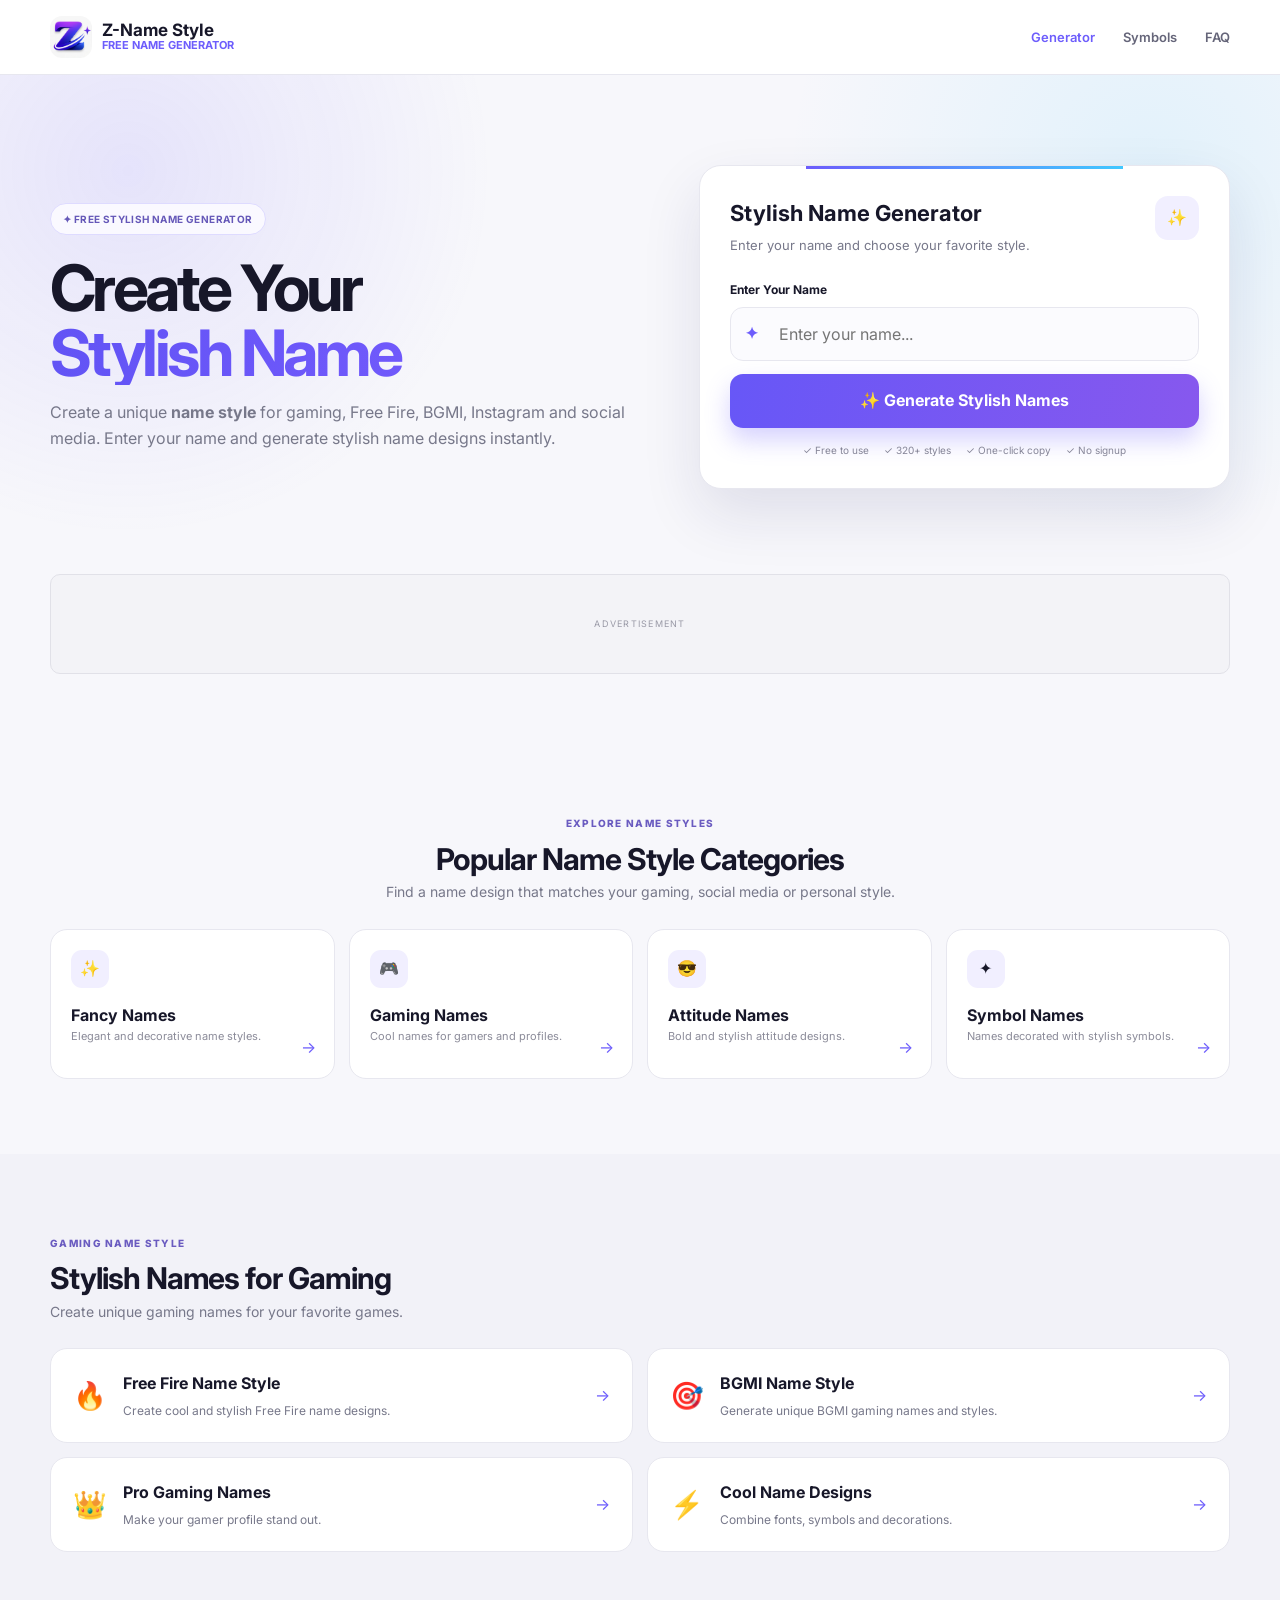
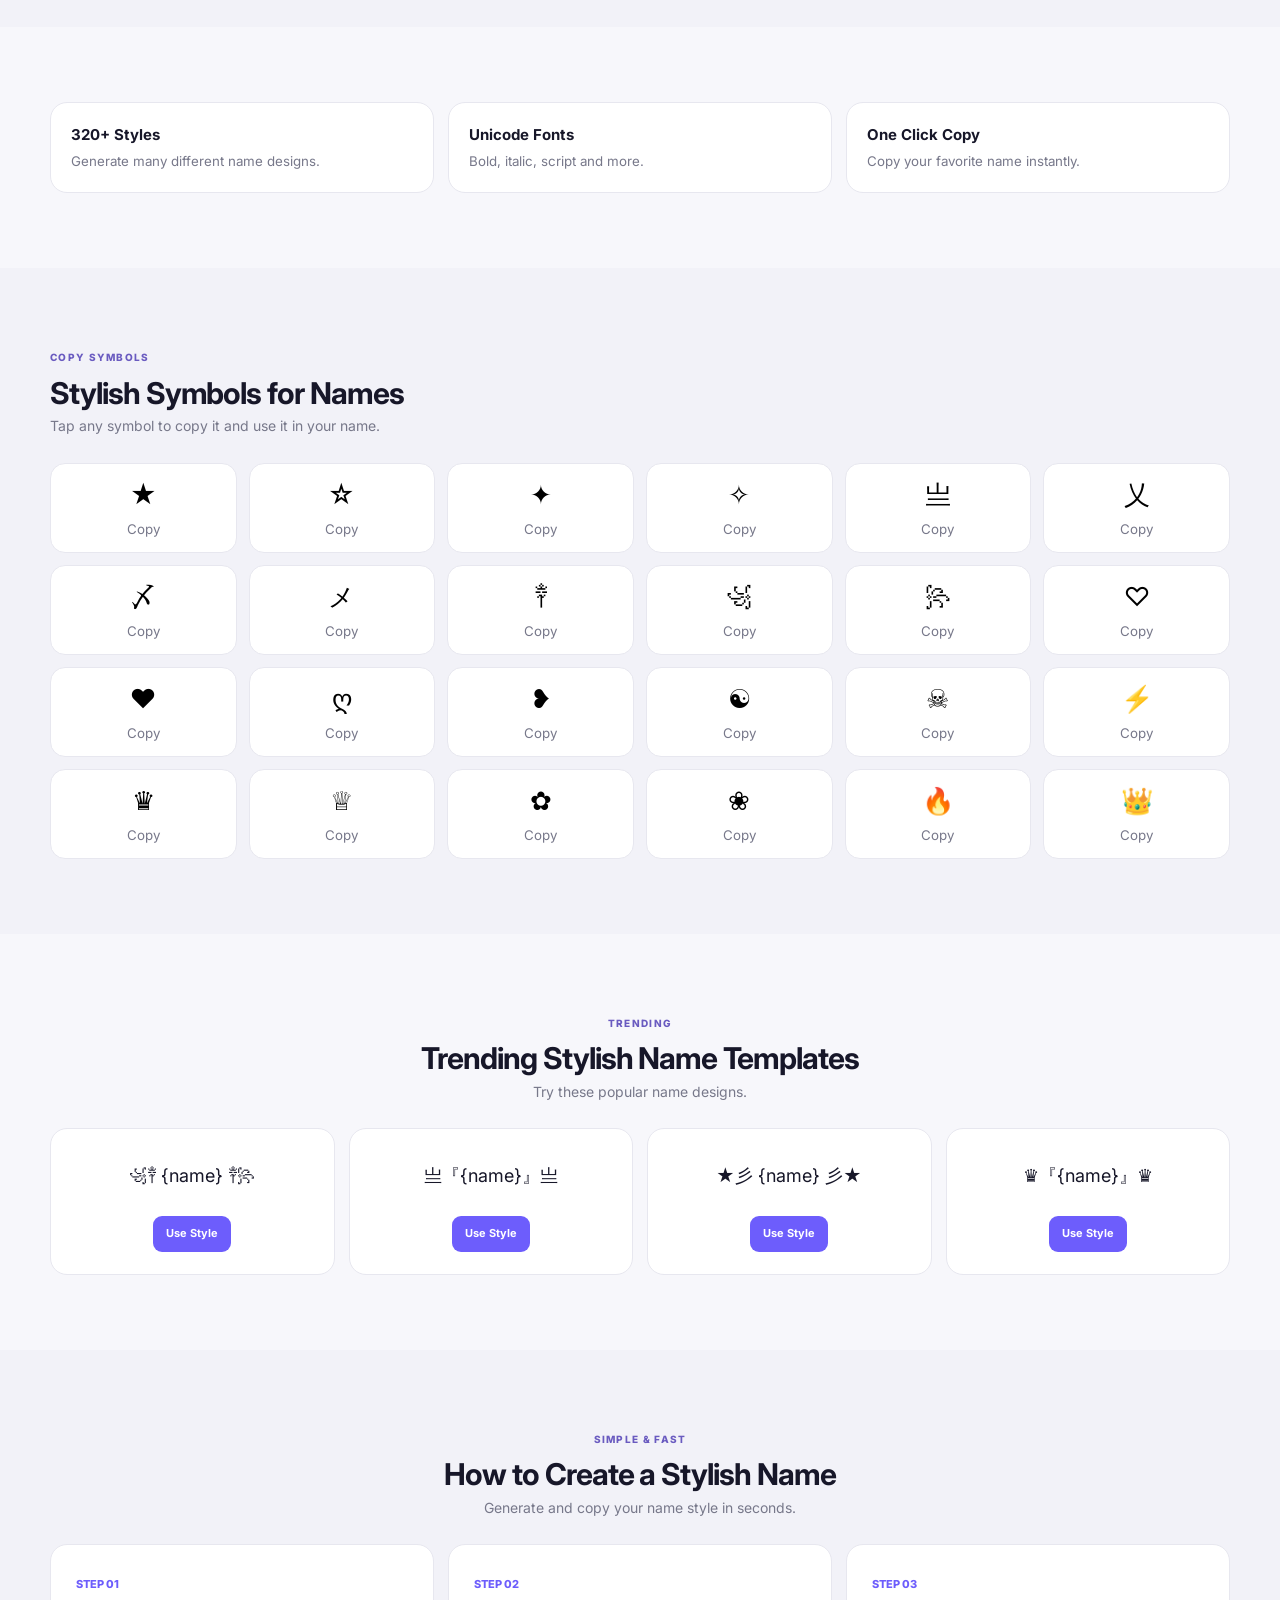
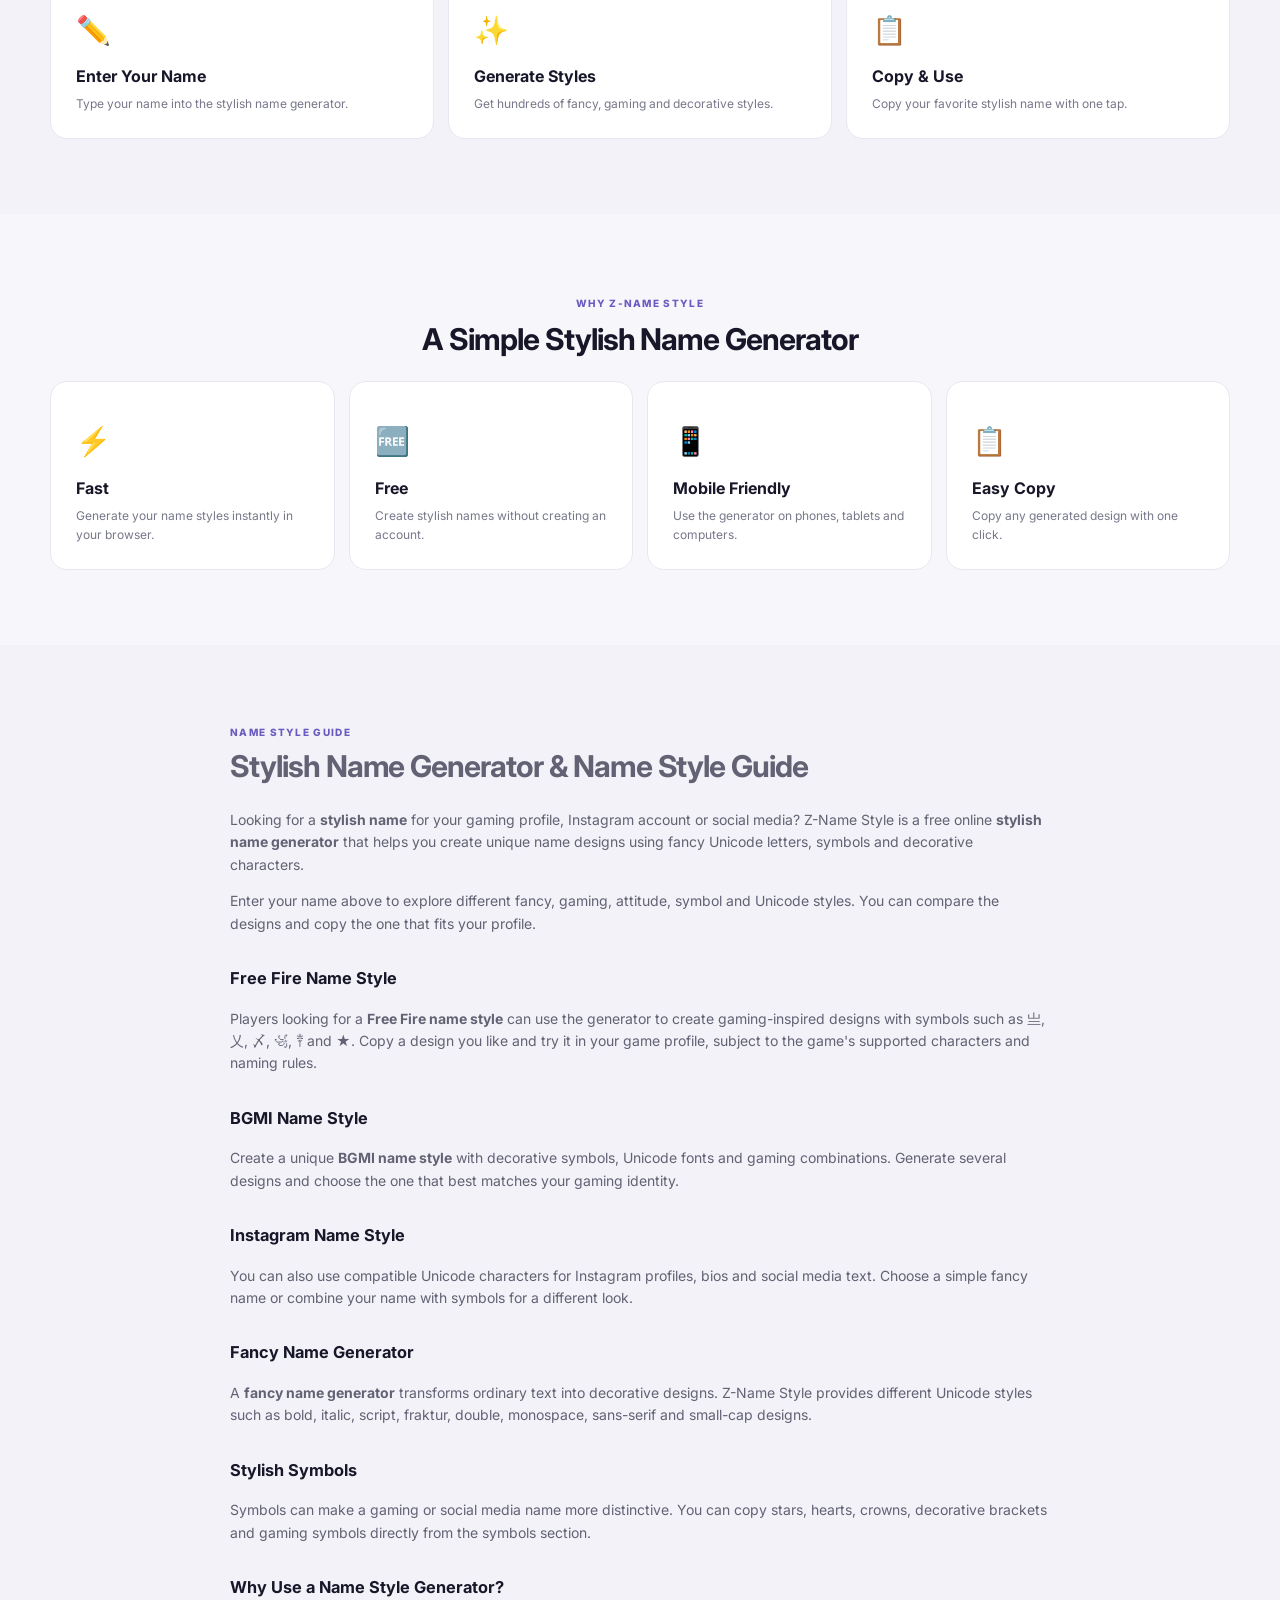
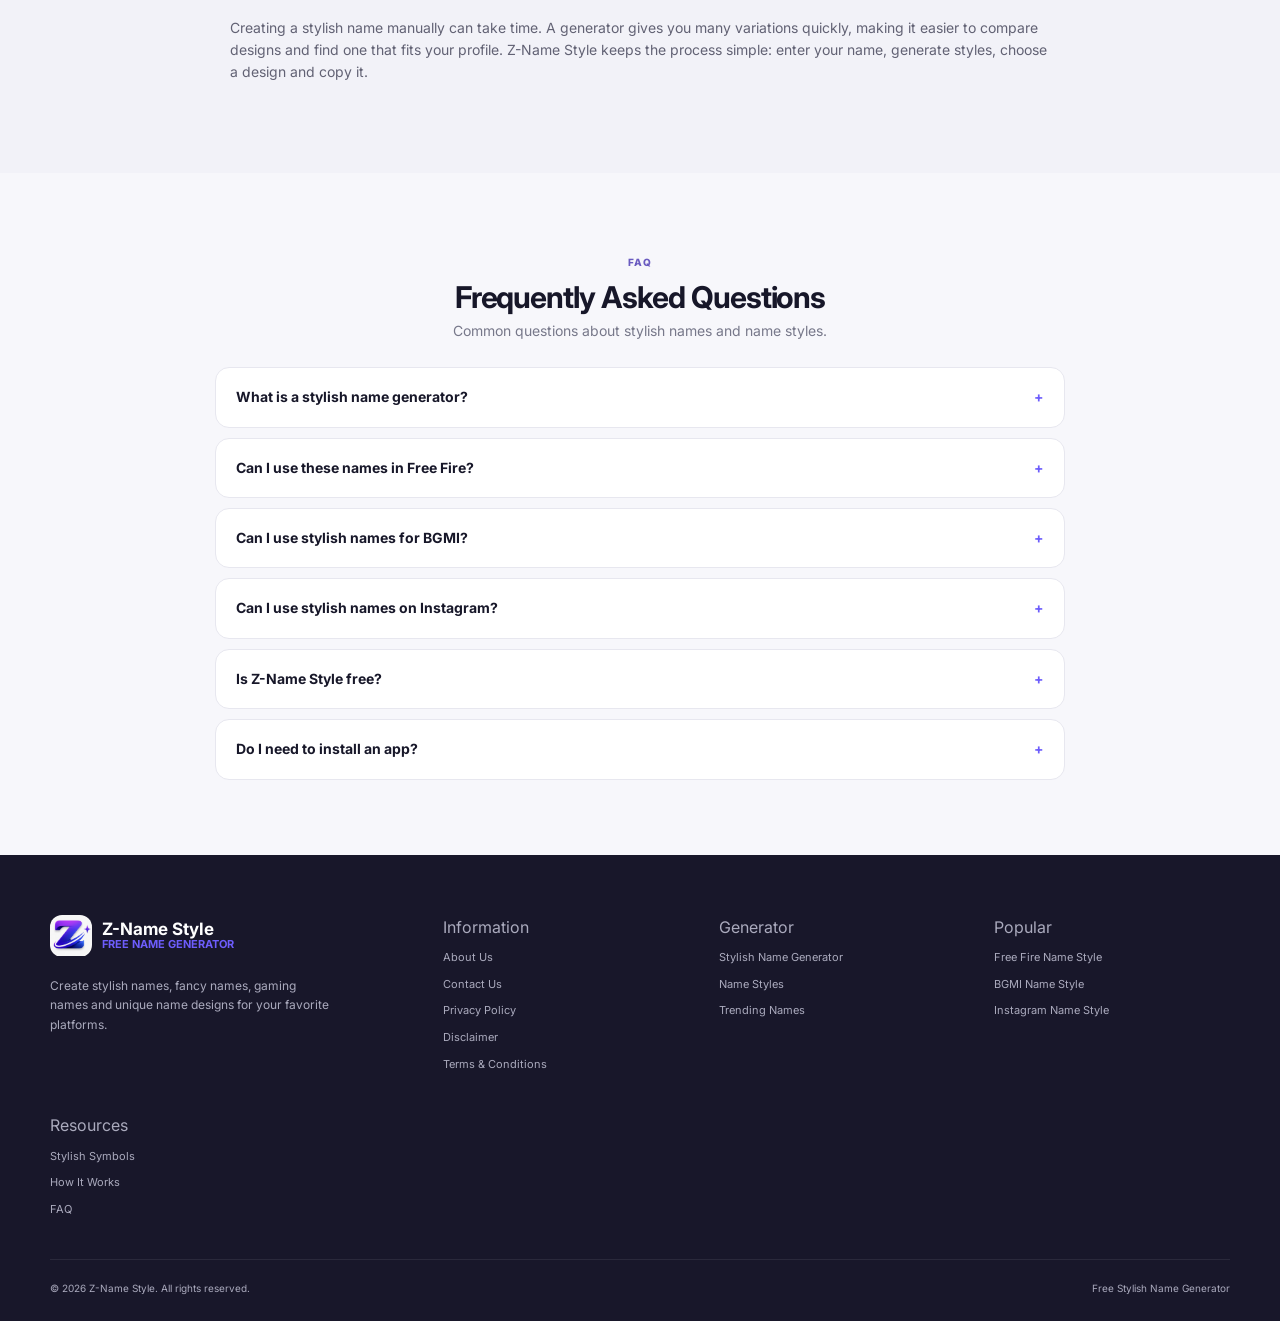
<file: index.html>
<!DOCTYPE html>
<html lang="en">
<head>

    <!-- =====================================================
         BASIC SEO
         ===================================================== -->

    <meta charset="UTF-8">

    <meta name="viewport"
          content="width=device-width, initial-scale=1.0">

    <title>
        Stylish Name Generator for Free Fire & BGMI | Z-Name Style
    </title>

    <meta name="description"
          content="Create stylish names for Free Fire, BGMI, Instagram and social media. Generate fancy name styles, gaming names and Unicode designs instantly with Z-Name Style.">

    <meta name="author"
          content="Z-Name Style">

    <meta name="robots"
          content="index, follow, max-image-preview:large">

    <meta name="theme-color"
          content="#6d5dfc">


    <!-- CANONICAL -->

    <link rel="canonical"
          href="https://rajvirsingh13.github.io/Z-Name-style-/">


    <!-- =====================================================
         OPEN GRAPH
         ===================================================== -->

    <meta property="og:type"
          content="website">

    <meta property="og:title"
          content="Stylish Name Generator for Free Fire & BGMI | Z-Name Style">

    <meta property="og:description"
          content="Create stylish gaming names, fancy name styles and unique Unicode designs for Free Fire, BGMI, Instagram and social media.">

    <meta property="og:url"
          content="https://rajvirsingh13.github.io/Z-Name-style-/">

    <meta property="og:site_name"
          content="Z-Name Style">

    <meta property="og:image"
          content="https://rajvirsingh13.github.io/Z-Name-style-/logo.png">

    <meta property="og:image:alt"
          content="Z-Name Style stylish name generator logo">


    <!-- =====================================================
         TWITTER / X
         ===================================================== -->

    <meta name="twitter:card"
          content="summary_large_image">

    <meta name="twitter:title"
          content="Stylish Name Generator for Free Fire & BGMI | Z-Name Style">

    <meta name="twitter:description"
          content="Generate stylish names, gaming names and fancy Unicode name styles for Free Fire, BGMI, Instagram and social media.">

    <meta name="twitter:image"
          content="https://rajvirsingh13.github.io/Z-Name-style-/logo.png">


    <!-- =====================================================
         FONTS
         ===================================================== -->

    <link rel="preconnect"
          href="https://fonts.googleapis.com">

    <link rel="preconnect"
          href="https://fonts.gstatic.com"
          crossorigin>

    <link href="https://fonts.googleapis.com/css2?family=Inter:wght@400;500;600;700;800&display=swap"
          rel="stylesheet">


    <!-- =====================================================
         FAVICON
         ===================================================== -->

    <link rel="icon"
          type="image/png"
          href="logo.png">


    <!-- =====================================================
         WEBSITE STRUCTURED DATA
         ===================================================== -->

    <script type="application/ld+json">
    {
        "@context": "https://schema.org",
        "@type": "WebSite",
        "name": "Z-Name Style",
        "url": "https://rajvirsingh13.github.io/Z-Name-style-/",
        "description": "Free stylish name generator for gaming, Free Fire, BGMI, Instagram and social media.",
        "inLanguage": "en"
    }
    </script>


    <!-- =====================================================
         WEB APPLICATION STRUCTURED DATA
         ===================================================== -->

    <script type="application/ld+json">
    {
        "@context": "https://schema.org",
        "@type": "WebApplication",
        "name": "Z-Name Style Stylish Name Generator",
        "url": "https://rajvirsingh13.github.io/Z-Name-style-/",
        "applicationCategory": "UtilitiesApplication",
        "operatingSystem": "Any",
        "description": "Generate stylish names, fancy names and gaming name styles for Free Fire, BGMI, Instagram and social media.",
        "offers": {
            "@type": "Offer",
            "price": "0",
            "priceCurrency": "USD"
        }
    }
    </script>


    <!-- =====================================================
         FAQ STRUCTURED DATA
         ===================================================== -->

    <script type="application/ld+json">
    {
        "@context": "https://schema.org",
        "@type": "FAQPage",
        "mainEntity": [
            {
                "@type": "Question",
                "name": "What is a stylish name generator?",
                "acceptedAnswer": {
                    "@type": "Answer",
                    "text": "A stylish name generator converts a normal name into different fancy, gaming, decorative and Unicode name styles that you can copy and use."
                }
            },
            {
                "@type": "Question",
                "name": "Can I use these stylish names in Free Fire?",
                "acceptedAnswer": {
                    "@type": "Answer",
                    "text": "You can copy suitable stylish gaming name designs and try them in Free Fire, subject to the game's supported characters, name length and naming restrictions."
                }
            },
            {
                "@type": "Question",
                "name": "Can I use stylish names for BGMI?",
                "acceptedAnswer": {
                    "@type": "Answer",
                    "text": "You can generate and copy gaming-style Unicode names for compatible BGMI profile or nickname fields."
                }
            },
            {
                "@type": "Question",
                "name": "Can I use stylish names on Instagram?",
                "acceptedAnswer": {
                    "@type": "Answer",
                    "text": "You can copy compatible Unicode name styles and use them in supported Instagram profile, bio and text fields."
                }
            },
            {
                "@type": "Question",
                "name": "Is Z-Name Style free?",
                "acceptedAnswer": {
                    "@type": "Answer",
                    "text": "Yes. Z-Name Style provides a free stylish name generator for creating and copying name designs."
                }
            },
            {
                "@type": "Question",
                "name": "Do I need to install an app?",
                "acceptedAnswer": {
                    "@type": "Answer",
                    "text": "No. Z-Name Style works directly in a modern web browser on supported phones, tablets and computers."
                }
            }
        ]
    }
    </script>


    <!-- =====================================================
         CSS
         ===================================================== -->

    <link rel="stylesheet"
          href="style.css">

</head>


<body>


<!-- =========================================================
     HEADER
     ========================================================= -->

<header class="site-header">

    <div class="container header-inner">

        <a href="#home"
           class="brand"
           aria-label="Z-Name Style Home">

            <img src="logo.png"
                 alt="Z-Name Style logo"
                 class="brand-logo"
                 width="42"
                 height="42">

            <span class="brand-text">

                <strong>Z-Name Style</strong>

                <span>FREE NAME GENERATOR</span>

            </span>

        </a>


        <!-- DESKTOP NAV -->

        <nav class="desktop-nav"
             aria-label="Main navigation">

            <a href="#generator"
               class="nav-link active">
                Generator
            </a>

            <a href="#symbols"
               class="nav-link">
                Symbols
            </a>

            <a href="#faq"
               class="nav-link">
                FAQ
            </a>

        </nav>


        <!-- MOBILE MENU BUTTON -->

        <button type="button"
                id="mobileMenuButton"
                class="mobile-menu-button"
                aria-label="Open navigation menu"
                aria-expanded="false">

            <span></span>
            <span></span>
            <span></span>

        </button>

    </div>


    <!-- MOBILE MENU -->

    <nav id="mobileMenu"
         class="mobile-menu"
         aria-label="Mobile navigation">

        <a href="#generator"
           class="mobile-nav-link">
            Generator
        </a>

        <a href="#symbols"
           class="mobile-nav-link">
            Stylish Symbols
        </a>

        <a href="#trending"
           class="mobile-nav-link">
            Trending Names
        </a>

        <a href="#how-it-works"
           class="mobile-nav-link">
            How It Works
        </a>

        <a href="#faq"
           class="mobile-nav-link">
            FAQ
        </a>

        <a href="about.html"
           class="mobile-nav-link">
            About Us
        </a>

        <a href="contact.html"
           class="mobile-nav-link">
            Contact Us
        </a>

        <a href="privacy.html"
           class="mobile-nav-link">
            Privacy Policy
        </a>

        <a href="disclaimer.html"
           class="mobile-nav-link">
            Disclaimer
        </a>

        <a href="terms.html"
           class="mobile-nav-link">
            Terms &amp; Conditions
        </a>

    </nav>

</header>


<!-- =========================================================
     MAIN CONTENT
     ========================================================= -->

<main id="home">


<!-- =========================================================
     HERO / GENERATOR
     ========================================================= -->

<section class="hero-section"
         id="generator">

    <div class="container hero-container">


        <!-- HERO CONTENT -->

        <div class="hero-content">

            <span class="hero-badge">
                ✦ FREE STYLISH NAME GENERATOR
            </span>


            <h1>
                Create Your
                <span class="gradient-text">
                    Stylish Name
                </span>
            </h1>


            <p class="hero-description">

                Create a unique <strong>name style</strong> for
                gaming, Free Fire, BGMI, Instagram and social
                media. Enter your name and generate stylish
                name designs instantly.

            </p>

        </div>


        <!-- GENERATOR CARD -->

        <div class="generator-card">

            <div class="generator-heading">

                <div>

                    <h2>
                        Stylish Name Generator
                    </h2>

                    <p>
                        Enter your name and choose your favorite style.
                    </p>

                </div>


                <div class="generator-icon"
                     aria-hidden="true">
                    ✨
                </div>

            </div>


            <form id="nameForm"
                  class="generator-form">

                <label for="nameInput"
                       class="input-label">

                    Enter Your Name

                </label>


                <div class="input-wrapper">

                    <span class="input-icon"
                          aria-hidden="true">
                        ✦
                    </span>


                    <input
                        id="nameInput"
                        class="name-input"
                        type="text"
                        name="name"
                        maxlength="30"
                        autocomplete="off"
                        inputmode="text"
                        enterkeyhint="go"
                        spellcheck="false"
                        placeholder="Enter your name..."
                        aria-label="Enter your name">


                    <button
                        id="clearName"
                        class="clear-button"
                        type="button"
                        hidden
                        aria-label="Clear name">

                        ×

                    </button>

                </div>


                <button
                    id="generateButton"
                    class="generate-button"
                    type="submit">

                    ✨ Generate Stylish Names

                </button>

            </form>


            <div class="generator-features">

                <span>✓ Free to use</span>

                <span>✓ 320+ styles</span>

                <span>✓ One-click copy</span>

                <span>✓ No signup</span>

            </div>

        </div>

    </div>

</section>


<!-- =========================================================
     PREVIEW
     ========================================================= -->

<section id="previewSection"
         class="preview-section"
         hidden>

    <div class="container">

        <div class="preview-card">

            <span class="preview-label">
                LIVE PREVIEW
            </span>

            <div id="previewName"
                 class="preview-name">
                Your Name
            </div>

        </div>

    </div>

</section>


<!-- =========================================================
     RESULTS
     ========================================================= -->

<section id="resultsSection"
         class="results-section"
         hidden>

    <div class="container">

        <div class="section-heading">

            <span class="section-kicker">
                GENERATED STYLES
            </span>

            <h2 id="resultsTitle">
                Stylish Names
            </h2>

            <p>
                Choose your favorite stylish name and tap Copy.
            </p>

        </div>


        <div id="styleFilters"
             class="style-filters"
             role="group"
             aria-label="Name style filters">

            <button type="button"
                    class="filter-button active"
                    data-filter="all">
                All
            </button>

            <button type="button"
                    class="filter-button"
                    data-filter="fancy">
                Fancy
            </button>

            <button type="button"
                    class="filter-button"
                    data-filter="gaming">
                Gaming
            </button>

            <button type="button"
                    class="filter-button"
                    data-filter="attitude">
                Attitude
            </button>

            <button type="button"
                    class="filter-button"
                    data-filter="symbols">
                Symbols
            </button>

        </div>


        <div id="resultsContainer"
             class="results-grid">
        </div>

    </div>

</section>


<!-- =========================================================
     ADVERTISEMENT
     ========================================================= -->

<section class="ad-section"
         aria-label="Advertisement">

    <div class="container">

        <div class="ad-placeholder">
            ADVERTISEMENT
        </div>

    </div>

</section>


<!-- =========================================================
     NAME STYLE CATEGORIES
     ========================================================= -->

<section class="content-section"
         id="name-styles">

    <div class="container">

        <div class="section-heading centered">

            <span class="section-kicker">
                EXPLORE NAME STYLES
            </span>

            <h2>
                Popular Name Style Categories
            </h2>

            <p>
                Find a name design that matches your gaming,
                social media or personal style.
            </p>

        </div>


        <div class="category-grid">


            <a href="#generator"
               class="category-card">

                <div class="category-icon">
                    ✨
                </div>

                <span class="category-title">
                    Fancy Names
                </span>

                <span class="category-description">
                    Elegant and decorative name styles.
                </span>

                <span class="category-arrow"
                      aria-hidden="true">
                    →
                </span>

            </a>


            <a href="#generator"
               class="category-card">

                <div class="category-icon">
                    🎮
                </div>

                <span class="category-title">
                    Gaming Names
                </span>

                <span class="category-description">
                    Cool names for gamers and profiles.
                </span>

                <span class="category-arrow"
                      aria-hidden="true">
                    →
                </span>

            </a>


            <a href="#generator"
               class="category-card">

                <div class="category-icon">
                    😎
                </div>

                <span class="category-title">
                    Attitude Names
                </span>

                <span class="category-description">
                    Bold and stylish attitude designs.
                </span>

                <span class="category-arrow"
                      aria-hidden="true">
                    →
                </span>

            </a>


            <a href="#generator"
               class="category-card">

                <div class="category-icon">
                    ✦
                </div>

                <span class="category-title">
                    Symbol Names
                </span>

                <span class="category-description">
                    Names decorated with stylish symbols.
                </span>

                <span class="category-arrow"
                      aria-hidden="true">
                    →
                </span>

            </a>

        </div>

    </div>

</section>


<!-- =========================================================
     GAMING NAME CONTENT
     ========================================================= -->

<section class="content-section soft-section">

    <div class="container">

        <div class="section-heading">

            <span class="section-kicker">
                GAMING NAME STYLE
            </span>

            <h2>
                Stylish Names for Gaming
            </h2>

            <p>
                Create unique gaming names for your favorite games.
            </p>

        </div>


        <div class="tools-grid">


            <a href="#generator"
               class="tool-card">

                <span class="tool-icon">
                    🔥
                </span>

                <div class="tool-content">

                    <h3>
                        Free Fire Name Style
                    </h3>

                    <p>
                        Create cool and stylish Free Fire name designs.
                    </p>

                </div>

                <span class="tool-arrow"
                      aria-hidden="true">
                    →
                </span>

            </a>


            <a href="#generator"
               class="tool-card">

                <span class="tool-icon">
                    🎯
                </span>

                <div class="tool-content">

                    <h3>
                        BGMI Name Style
                    </h3>

                    <p>
                        Generate unique BGMI gaming names and styles.
                    </p>

                </div>

                <span class="tool-arrow"
                      aria-hidden="true">
                    →
                </span>

            </a>


            <a href="#generator"
               class="tool-card">

                <span class="tool-icon">
                    👑
                </span>

                <div class="tool-content">

                    <h3>
                        Pro Gaming Names
                    </h3>

                    <p>
                        Make your gamer profile stand out.
                    </p>

                </div>

                <span class="tool-arrow"
                      aria-hidden="true">
                    →
                </span>

            </a>


            <a href="#generator"
               class="tool-card">

                <span class="tool-icon">
                    ⚡
                </span>

                <div class="tool-content">

                    <h3>
                        Cool Name Designs
                    </h3>

                    <p>
                        Combine fonts, symbols and decorations.
                    </p>

                </div>

                <span class="tool-arrow"
                      aria-hidden="true">
                    →
                </span>

            </a>

        </div>

    </div>

</section>


<!-- =========================================================
     QUICK FEATURES
     ========================================================= -->

<section class="content-section">

    <div class="container">

        <div class="mini-card-grid">


            <div class="mini-card">

                <strong>
                    320+ Styles
                </strong>

                <small>
                    Generate many different name designs.
                </small>

            </div>


            <div class="mini-card">

                <strong>
                    Unicode Fonts
                </strong>

                <small>
                    Bold, italic, script and more.
                </small>

            </div>


            <div class="mini-card">

                <strong>
                    One Click Copy
                </strong>

                <small>
                    Copy your favorite name instantly.
                </small>

            </div>

        </div>

    </div>

</section>


<!-- =========================================================
     STYLISH SYMBOLS
     ========================================================= -->

<section class="content-section soft-section"
         id="symbols">

    <div class="container">

        <div class="section-heading">

            <span class="section-kicker">
                COPY SYMBOLS
            </span>

            <h2>
                Stylish Symbols for Names
            </h2>

            <p>
                Tap any symbol to copy it and use it in your name.
            </p>

        </div>


        <div class="symbols-grid">


            <button class="symbol-card"
                    type="button"
                    data-symbol="★">
                <span>★</span>
                <small>Copy</small>
            </button>


            <button class="symbol-card"
                    type="button"
                    data-symbol="☆">
                <span>☆</span>
                <small>Copy</small>
            </button>


            <button class="symbol-card"
                    type="button"
                    data-symbol="✦">
                <span>✦</span>
                <small>Copy</small>
            </button>


            <button class="symbol-card"
                    type="button"
                    data-symbol="✧">
                <span>✧</span>
                <small>Copy</small>
            </button>


            <button class="symbol-card"
                    type="button"
                    data-symbol="亗">
                <span>亗</span>
                <small>Copy</small>
            </button>


            <button class="symbol-card"
                    type="button"
                    data-symbol="乂">
                <span>乂</span>
                <small>Copy</small>
            </button>


            <button class="symbol-card"
                    type="button"
                    data-symbol="〆">
                <span>〆</span>
                <small>Copy</small>
            </button>


            <button class="symbol-card"
                    type="button"
                    data-symbol="メ">
                <span>メ</span>
                <small>Copy</small>
            </button>


            <button class="symbol-card"
                    type="button"
                    data-symbol="༒">
                <span>༒</span>
                <small>Copy</small>
            </button>


            <button class="symbol-card"
                    type="button"
                    data-symbol="꧁">
                <span>꧁</span>
                <small>Copy</small>
            </button>


            <button class="symbol-card"
                    type="button"
                    data-symbol="꧂">
                <span>꧂</span>
                <small>Copy</small>
            </button>


            <button class="symbol-card"
                    type="button"
                    data-symbol="♡">
                <span>♡</span>
                <small>Copy</small>
            </button>


            <button class="symbol-card"
                    type="button"
                    data-symbol="♥">
                <span>♥</span>
                <small>Copy</small>
            </button>


            <button class="symbol-card"
                    type="button"
                    data-symbol="ღ">
                <span>ღ</span>
                <small>Copy</small>
            </button>


            <button class="symbol-card"
                    type="button"
                    data-symbol="❥">
                <span>❥</span>
                <small>Copy</small>
            </button>


            <button class="symbol-card"
                    type="button"
                    data-symbol="☯">
                <span>☯</span>
                <small>Copy</small>
            </button>


            <button class="symbol-card"
                    type="button"
                    data-symbol="☠">
                <span>☠</span>
                <small>Copy</small>
            </button>


            <button class="symbol-card"
                    type="button"
                    data-symbol="⚡">
                <span>⚡</span>
                <small>Copy</small>
            </button>


            <button class="symbol-card"
                    type="button"
                    data-symbol="♛">
                <span>♛</span>
                <small>Copy</small>
            </button>


            <button class="symbol-card"
                    type="button"
                    data-symbol="♕">
                <span>♕</span>
                <small>Copy</small>
            </button>


            <button class="symbol-card"
                    type="button"
                    data-symbol="✿">
                <span>✿</span>
                <small>Copy</small>
            </button>


            <button class="symbol-card"
                    type="button"
                    data-symbol="❀">
                <span>❀</span>
                <small>Copy</small>
            </button>


            <button class="symbol-card"
                    type="button"
                    data-symbol="🔥">
                <span>🔥</span>
                <small>Copy</small>
            </button>


            <button class="symbol-card"
                    type="button"
                    data-symbol="👑">
                <span>👑</span>
                <small>Copy</small>
            </button>

        </div>

    </div>

</section>


<!-- =========================================================
     TRENDING
     ========================================================= -->

<section class="content-section"
         id="trending">

    <div class="container">

        <div class="section-heading centered">

            <span class="section-kicker">
                TRENDING
            </span>

            <h2>
                Trending Stylish Name Templates
            </h2>

            <p>
                Try these popular name designs.
            </p>

        </div>


        <div class="trending-grid">


            <div class="trending-card">

                <div class="template-name">
                    ꧁༒ {name} ༒꧂
                </div>

                <button type="button"
                        class="use-style-button"
                        data-template="꧁༒ {name} ༒꧂">
                    Use Style
                </button>

            </div>


            <div class="trending-card">

                <div class="template-name">
                    亗『{name}』亗
                </div>

                <button type="button"
                        class="use-style-button"
                        data-template="亗『{name}』亗">
                    Use Style
                </button>

            </div>


            <div class="trending-card">

                <div class="template-name">
                    ★彡 {name} 彡★
                </div>

                <button type="button"
                        class="use-style-button"
                        data-template="★彡 {name} 彡★">
                    Use Style
                </button>

            </div>


            <div class="trending-card">

                <div class="template-name">
                    ♛『{name}』♛
                </div>

                <button type="button"
                        class="use-style-button"
                        data-template="♛『{name}』♛">
                    Use Style
                </button>

            </div>

        </div>

    </div>

</section>


<!-- =========================================================
     HOW IT WORKS
     ========================================================= -->

<section class="content-section soft-section"
         id="how-it-works">

    <div class="container">

        <div class="section-heading centered">

            <span class="section-kicker">
                SIMPLE &amp; FAST
            </span>

            <h2>
                How to Create a Stylish Name
            </h2>

            <p>
                Generate and copy your name style in seconds.
            </p>

        </div>


        <div class="steps-grid">


            <div class="step-card">

                <span class="step-number">
                    STEP 01
                </span>

                <span class="step-icon">
                    ✏️
                </span>

                <h3>
                    Enter Your Name
                </h3>

                <p>
                    Type your name into the stylish name generator.
                </p>

            </div>


            <div class="step-card">

                <span class="step-number">
                    STEP 02
                </span>

                <span class="step-icon">
                    ✨
                </span>

                <h3>
                    Generate Styles
                </h3>

                <p>
                    Get hundreds of fancy, gaming and decorative styles.
                </p>

            </div>


            <div class="step-card">

                <span class="step-number">
                    STEP 03
                </span>

                <span class="step-icon">
                    📋
                </span>

                <h3>
                    Copy &amp; Use
                </h3>

                <p>
                    Copy your favorite stylish name with one tap.
                </p>

            </div>

        </div>

    </div>

</section>


<!-- =========================================================
     BENEFITS
     ========================================================= -->

<section class="content-section">

    <div class="container">

        <div class="section-heading centered">

            <span class="section-kicker">
                WHY Z-NAME STYLE
            </span>

            <h2>
                A Simple Stylish Name Generator
            </h2>

        </div>


        <div class="benefits-grid">


            <div class="benefit-card">

                <span aria-hidden="true">
                    ⚡
                </span>

                <h3>
                    Fast
                </h3>

                <p>
                    Generate your name styles instantly in your browser.
                </p>

            </div>


            <div class="benefit-card">

                <span aria-hidden="true">
                    🆓
                </span>

                <h3>
                    Free
                </h3>

                <p>
                    Create stylish names without creating an account.
                </p>

            </div>


            <div class="benefit-card">

                <span aria-hidden="true">
                    📱
                </span>

                <h3>
                    Mobile Friendly
                </h3>

                <p>
                    Use the generator on phones, tablets and computers.
                </p>

            </div>


            <div class="benefit-card">

                <span aria-hidden="true">
                    📋
                </span>

                <h3>
                    Easy Copy
                </h3>

                <p>
                    Copy any generated design with one click.
                </p>

            </div>

        </div>

    </div>

</section>


<!-- =========================================================
     SEO CONTENT
     ========================================================= -->

<section class="content-section soft-section">

    <div class="container narrow-container seo-content">

        <div class="section-heading">

            <span class="section-kicker">
                NAME STYLE GUIDE
            </span>

            <h2>
                Stylish Name Generator &amp; Name Style Guide
            </h2>

        </div>


        <p>
            Looking for a <strong>stylish name</strong> for your
            gaming profile, Instagram account or social media?
            Z-Name Style is a free online <strong>stylish name
            generator</strong> that helps you create unique
            name designs using fancy Unicode letters, symbols
            and decorative characters.
        </p>


        <p>
            Enter your name above to explore different fancy,
            gaming, attitude, symbol and Unicode styles. You can
            compare the designs and copy the one that fits your
            profile.
        </p>


        <h3>
            Free Fire Name Style
        </h3>

        <p>
            Players looking for a <strong>Free Fire name style</strong>
            can use the generator to create gaming-inspired
            designs with symbols such as 亗, 乂, 〆, ꧁, ༒ and ★.
            Copy a design you like and try it in your game profile,
            subject to the game's supported characters and naming
            rules.
        </p>


        <h3>
            BGMI Name Style
        </h3>

        <p>
            Create a unique <strong>BGMI name style</strong> with
            decorative symbols, Unicode fonts and gaming
            combinations. Generate several designs and choose
            the one that best matches your gaming identity.
        </p>


        <h3>
            Instagram Name Style
        </h3>

        <p>
            You can also use compatible Unicode characters for
            Instagram profiles, bios and social media text.
            Choose a simple fancy name or combine your name
            with symbols for a different look.
        </p>


        <h3>
            Fancy Name Generator
        </h3>

        <p>
            A <strong>fancy name generator</strong> transforms
            ordinary text into decorative designs. Z-Name Style
            provides different Unicode styles such as bold,
            italic, script, fraktur, double, monospace,
            sans-serif and small-cap designs.
        </p>


        <h3>
            Stylish Symbols
        </h3>

        <p>
            Symbols can make a gaming or social media name more
            distinctive. You can copy stars, hearts, crowns,
            decorative brackets and gaming symbols directly
            from the symbols section.
        </p>


        <h3>
            Why Use a Name Style Generator?
        </h3>

        <p>
            Creating a stylish name manually can take time.
            A generator gives you many variations quickly,
            making it easier to compare designs and find one
            that fits your profile. Z-Name Style keeps the
            process simple: enter your name, generate styles,
            choose a design and copy it.
        </p>

    </div>

</section>


<!-- =========================================================
     FAQ
     ========================================================= -->

<section class="content-section"
         id="faq">

    <div class="container faq-container">

        <div class="section-heading centered">

            <span class="section-kicker">
                FAQ
            </span>

            <h2>
                Frequently Asked Questions
            </h2>

            <p>
                Common questions about stylish names and name styles.
            </p>

        </div>


        <div class="faq-list">


            <details class="faq-item">

                <summary>
                    What is a stylish name generator?
                    <span>+</span>
                </summary>

                <p>
                    A stylish name generator converts a normal
                    name into different fancy, gaming, decorative
                    and Unicode name styles that you can copy.
                </p>

            </details>


            <details class="faq-item">

                <summary>
                    Can I use these names in Free Fire?
                    <span>+</span>
                </summary>

                <p>
                    You can copy suitable gaming name designs
                    and try them in Free Fire. Availability may
                    depend on the game's supported characters,
                    name length and current naming restrictions.
                </p>

            </details>


            <details class="faq-item">

                <summary>
                    Can I use stylish names for BGMI?
                    <span>+</span>
                </summary>

                <p>
                    Yes, you can generate and copy gaming-style
                    Unicode names for use in compatible BGMI
                    profile or nickname fields.
                </p>

            </details>


            <details class="faq-item">

                <summary>
                    Can I use stylish names on Instagram?
                    <span>+</span>
                </summary>

                <p>
                    You can copy compatible Unicode name styles
                    and use them in Instagram bios, profiles and
                    other supported text fields.
                </p>

            </details>


            <details class="faq-item">

                <summary>
                    Is Z-Name Style free?
                    <span>+</span>
                </summary>

                <p>
                    Yes. Z-Name Style provides a free stylish
                    name generator for creating and copying
                    name designs.
                </p>

            </details>


            <details class="faq-item">

                <summary>
                    Do I need to install an app?
                    <span>+</span>
                </summary>

                <p>
                    No. The generator works directly in a modern
                    web browser on supported phones, tablets
                    and computers.
                </p>

            </details>

        </div>

    </div>

</section>


</main>


<!-- =========================================================
     FOOTER
     ========================================================= -->

<footer class="site-footer">

    <div class="container">


        <div class="footer-top">


            <div class="footer-brand">

                <a href="#home"
                   class="brand">

                    <img src="logo.png"
                         alt="Z-Name Style logo"
                         class="brand-logo"
                         width="42"
                         height="42">

                    <span class="brand-text">

                        <strong style="color:white;">
                            Z-Name Style
                        </strong>

                        <span>
                            FREE NAME GENERATOR
                        </span>

                    </span>

                </a>


                <p>
                    Create stylish names, fancy names,
                    gaming names and unique name designs
                    for your favorite platforms.
                </p>

            </div>


            <!-- INFORMATION -->

            <div class="footer-column">

                <div class="footer-heading">
                    Information
                </div>

                <a href="about.html">
                    About Us
                </a>

                <a href="contact.html">
                    Contact Us
                </a>

                <a href="privacy.html">
                    Privacy Policy
                </a>

                <a href="disclaimer.html">
                    Disclaimer
                </a>

                <a href="terms.html">
                    Terms &amp; Conditions
                </a>

            </div>


            <!-- GENERATOR -->

            <div class="footer-column">

                <div class="footer-heading">
                    Generator
                </div>

                <a href="#generator">
                    Stylish Name Generator
                </a>

                <a href="#name-styles">
                    Name Styles
                </a>

                <a href="#trending">
                    Trending Names
                </a>

            </div>


            <!-- POPULAR -->

            <div class="footer-column">

                <div class="footer-heading">
                    Popular
                </div>

                <a href="#generator">
                    Free Fire Name Style
                </a>

                <a href="#generator">
                    BGMI Name Style
                </a>

                <a href="#generator">
                    Instagram Name Style
                </a>

            </div>


            <!-- RESOURCES -->

            <div class="footer-column">

                <div class="footer-heading">
                    Resources
                </div>

                <a href="#symbols">
                    Stylish Symbols
                </a>

                <a href="#how-it-works">
                    How It Works
                </a>

                <a href="#faq">
                    FAQ
                </a>

            </div>

        </div>


        <div class="footer-bottom">

            <span>
                © 2026 Z-Name Style. All rights reserved.
            </span>

            <span>
                Free Stylish Name Generator
            </span>

        </div>

    </div>

</footer>


<!-- =========================================================
     MOBILE BOTTOM NAV
     ========================================================= -->

<nav class="mobile-bottom-nav"
     aria-label="Mobile quick navigation">


    <a href="#generator"
       class="bottom-nav-item active">

        <span>✨</span>

        <small>
            Generator
        </small>

    </a>


    <a href="#symbols"
       class="bottom-nav-item">

        <span>✦</span>

        <small>
            Symbols
        </small>

    </a>


    <a href="#trending"
       class="bottom-nav-item">

        <span>🔥</span>

        <small>
            Trending
        </small>

    </a>


    <a href="#how-it-works"
       class="bottom-nav-item">

        <span>ℹ️</span>

        <small>
            Guide
        </small>

    </a>


    <button
        id="bottomMenuButton"
        type="button"
        class="bottom-nav-item">

        <span>☰</span>

        <small>
            More
        </small>

    </button>

</nav>


<!-- =========================================================
     TOAST
     ========================================================= -->

<div id="toast"
     class="toast"
     role="status"
     aria-live="polite">

    <span class="toast-icon">
        ✓
    </span>

    <span id="toastMessage">
        Copied!
    </span>

</div>


<!-- =========================================================
     JAVASCRIPT
     ========================================================= -->

<script src="script.js"
        defer></script>


</body>
</html>
</file>
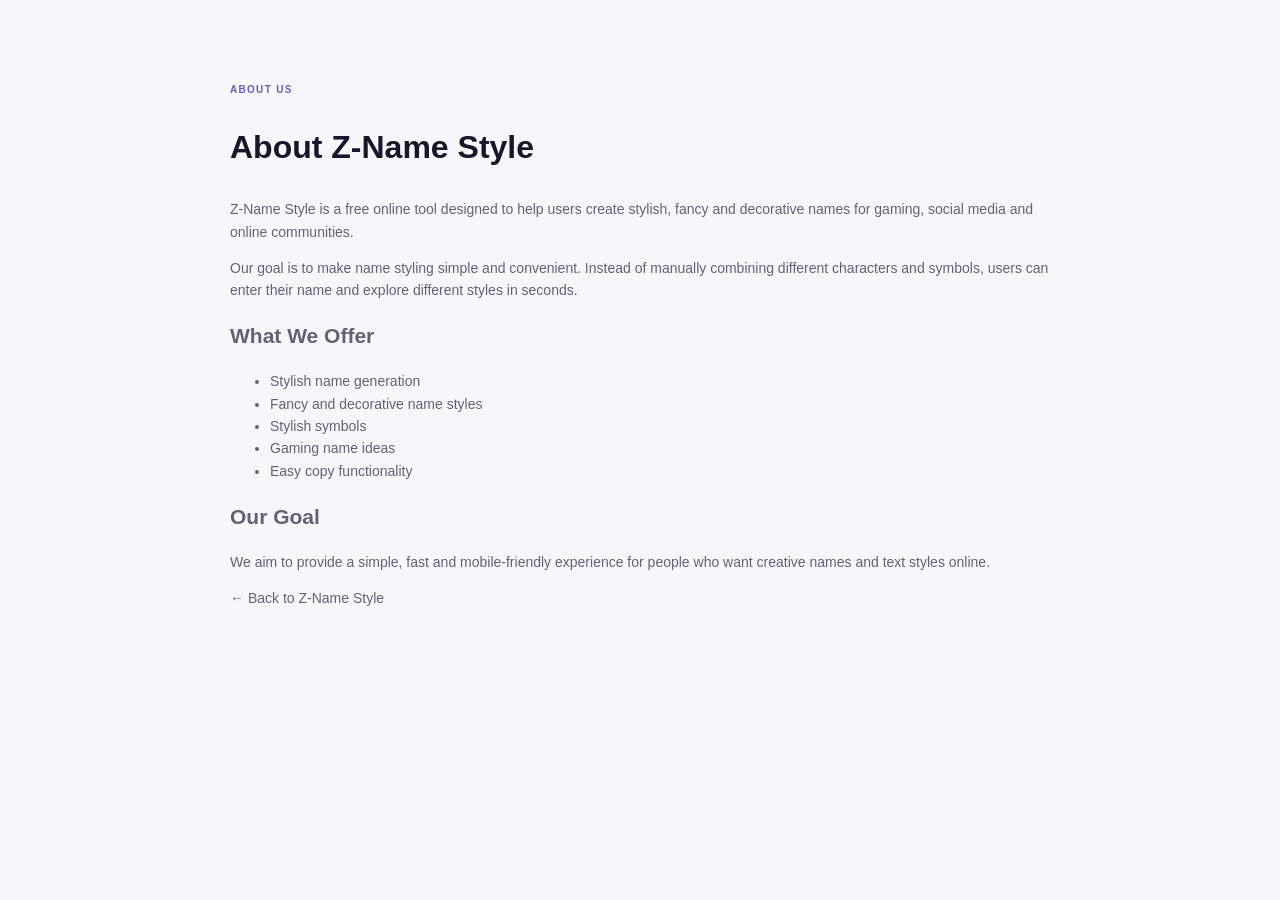
<file: about.html>
<!DOCTYPE html>
<html lang="en">

<head>
    <meta charset="UTF-8">

    <meta
        name="viewport"
        content="width=device-width, initial-scale=1.0"
    >

    <title>About Us | Z-Name Style</title>

    <meta
        name="description"
        content="Learn more about Z-Name Style, a free stylish name generator for gaming, Instagram and social media."
    >

    <link
        rel="canonical"
        href="https://rajvirsingh13.github.io/Z-Name-style-/about.html"
    >

    <link
        rel="icon"
        type="image/png"
        href="logo.png"
    >

    <link
        rel="stylesheet"
        href="style.css"
    >
</head>

<body>

    <main class="content-section">

        <div class="container narrow-container">

            <div class="section-heading">

                <span class="section-kicker">
                    ABOUT US
                </span>

                <h1>
                    About Z-Name Style
                </h1>

            </div>

            <div class="seo-content">

                <p>
                    Z-Name Style is a free online tool designed to
                    help users create stylish, fancy and decorative
                    names for gaming, social media and online
                    communities.
                </p>

                <p>
                    Our goal is to make name styling simple and
                    convenient. Instead of manually combining
                    different characters and symbols, users can
                    enter their name and explore different styles
                    in seconds.
                </p>

                <h2>
                    What We Offer
                </h2>

                <ul>
                    <li>Stylish name generation</li>
                    <li>Fancy and decorative name styles</li>
                    <li>Stylish symbols</li>
                    <li>Gaming name ideas</li>
                    <li>Easy copy functionality</li>
                </ul>

                <h2>
                    Our Goal
                </h2>

                <p>
                    We aim to provide a simple, fast and
                    mobile-friendly experience for people who
                    want creative names and text styles online.
                </p>

                <p>
                    <a href="index.html">
                        ← Back to Z-Name Style
                    </a>
                </p>

            </div>

        </div>

    </main>

</body>
</html>
</file>
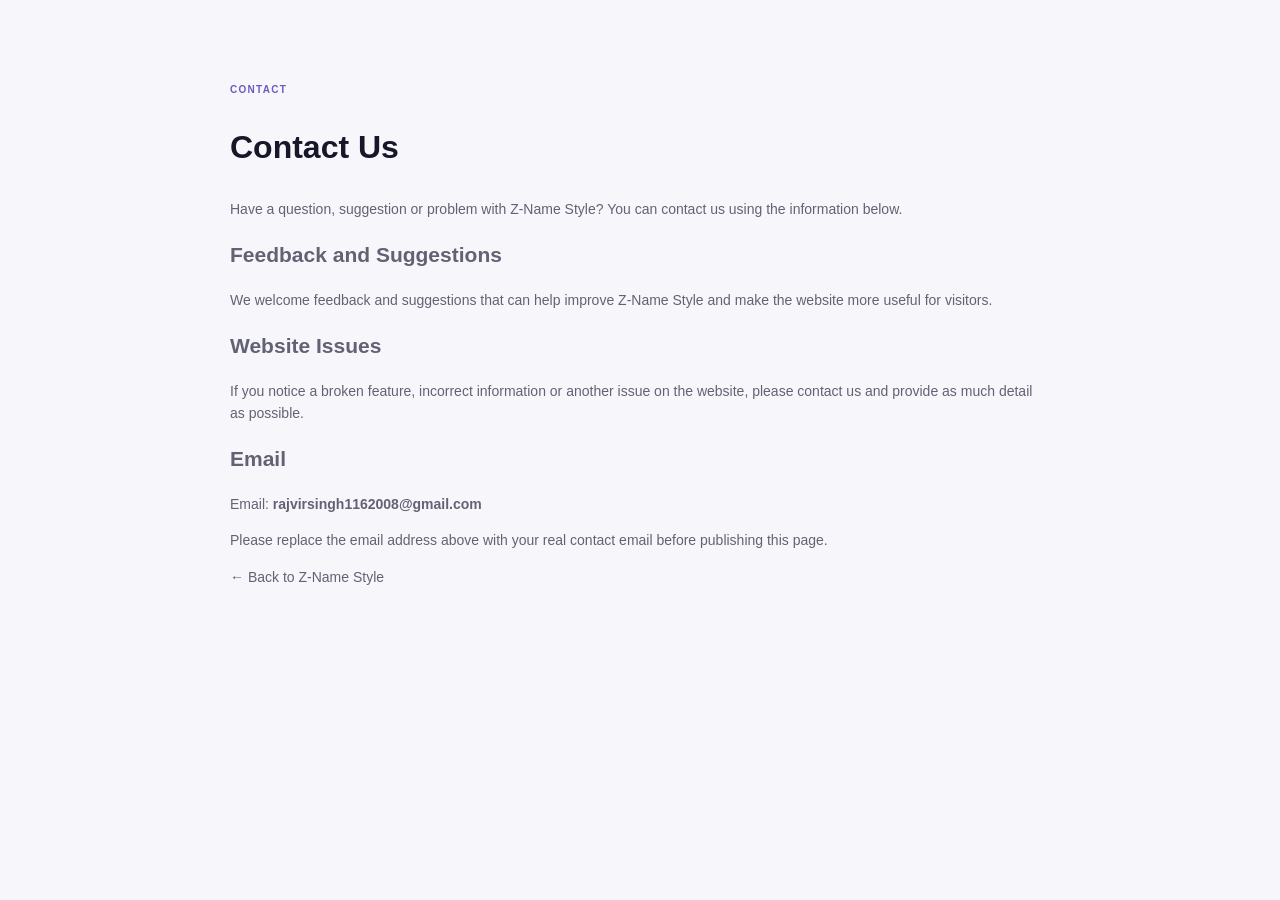
<file: contact.html>
<!DOCTYPE html>
<html lang="en">

<head>
    <meta charset="UTF-8">

    <meta
        name="viewport"
        content="width=device-width, initial-scale=1.0"
    >

    <title>Contact Us | Z-Name Style</title>

    <meta
        name="description"
        content="Contact Z-Name Style for questions, feedback, suggestions or website-related issues."
    >

    <link
        rel="canonical"
        href="https://rajvirsingh13.github.io/Z-Name-style-/contact.html"
    >

    <link
        rel="icon"
        type="image/png"
        href="logo.png"
    >

    <link
        rel="stylesheet"
        href="style.css"
    >
</head>

<body>

    <main class="content-section">

        <div class="container narrow-container">

            <div class="section-heading">

                <span class="section-kicker">
                    CONTACT
                </span>

                <h1>
                    Contact Us
                </h1>

            </div>

            <div class="seo-content">

                <p>
                    Have a question, suggestion or problem with
                    Z-Name Style? You can contact us using the
                    information below.
                </p>

                <h2>
                    Feedback and Suggestions
                </h2>

                <p>
                    We welcome feedback and suggestions that can
                    help improve Z-Name Style and make the website
                    more useful for visitors.
                </p>

                <h2>
                    Website Issues
                </h2>

                <p>
                    If you notice a broken feature, incorrect
                    information or another issue on the website,
                    please contact us and provide as much detail
                    as possible.
                </p>

                <h2>
                    Email
                </h2>

                <p>
                    Email:
                    <strong>rajvirsingh1162008@gmail.com</strong>
                </p>

                <p>
                    Please replace the email address above with
                    your real contact email before publishing
                    this page.
                </p>

                <p>
                    <a href="index.html">
                        ← Back to Z-Name Style
                    </a>
                </p>

            </div>

        </div>

    </main>

</body>
</html>
</file>
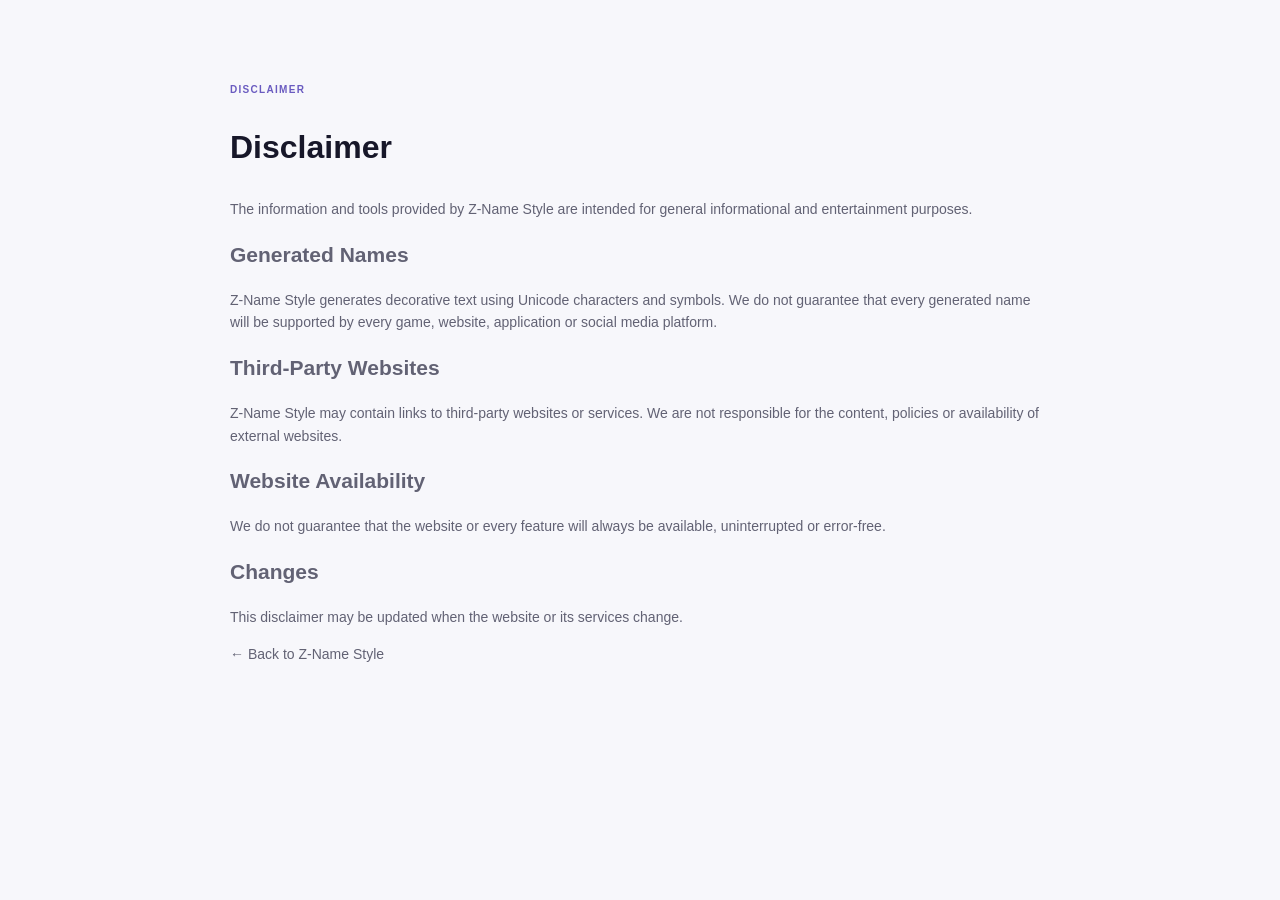
<file: disclaimer.html>
<!DOCTYPE html>
<html lang="en">

<head>
    <meta charset="UTF-8">

    <meta
        name="viewport"
        content="width=device-width, initial-scale=1.0"
    >

    <title>Disclaimer | Z-Name Style</title>

    <meta
        name="description"
        content="Disclaimer for Z-Name Style."
    >

    <link
        rel="canonical"
        href="https://rajvirsingh13.github.io/Z-Name-style-/disclaimer.html"
    >

    <link
        rel="icon"
        type="image/png"
        href="logo.png"
    >

    <link
        rel="stylesheet"
        href="style.css"
    >
</head>

<body>

    <main class="content-section">

        <div class="container narrow-container">

            <div class="section-heading">

                <span class="section-kicker">
                    DISCLAIMER
                </span>

                <h1>
                    Disclaimer
                </h1>

            </div>

            <div class="seo-content">

                <p>
                    The information and tools provided by
                    Z-Name Style are intended for general
                    informational and entertainment purposes.
                </p>

                <h2>
                    Generated Names
                </h2>

                <p>
                    Z-Name Style generates decorative text using
                    Unicode characters and symbols. We do not
                    guarantee that every generated name will be
                    supported by every game, website, application
                    or social media platform.
                </p>

                <h2>
                    Third-Party Websites
                </h2>

                <p>
                    Z-Name Style may contain links to third-party
                    websites or services. We are not responsible
                    for the content, policies or availability of
                    external websites.
                </p>

                <h2>
                    Website Availability
                </h2>

                <p>
                    We do not guarantee that the website or every
                    feature will always be available, uninterrupted
                    or error-free.
                </p>

                <h2>
                    Changes
                </h2>

                <p>
                    This disclaimer may be updated when the
                    website or its services change.
                </p>

                <p>
                    <a href="index.html">
                        ← Back to Z-Name Style
                    </a>
                </p>

            </div>

        </div>

    </main>

</body>
</html>
</file>
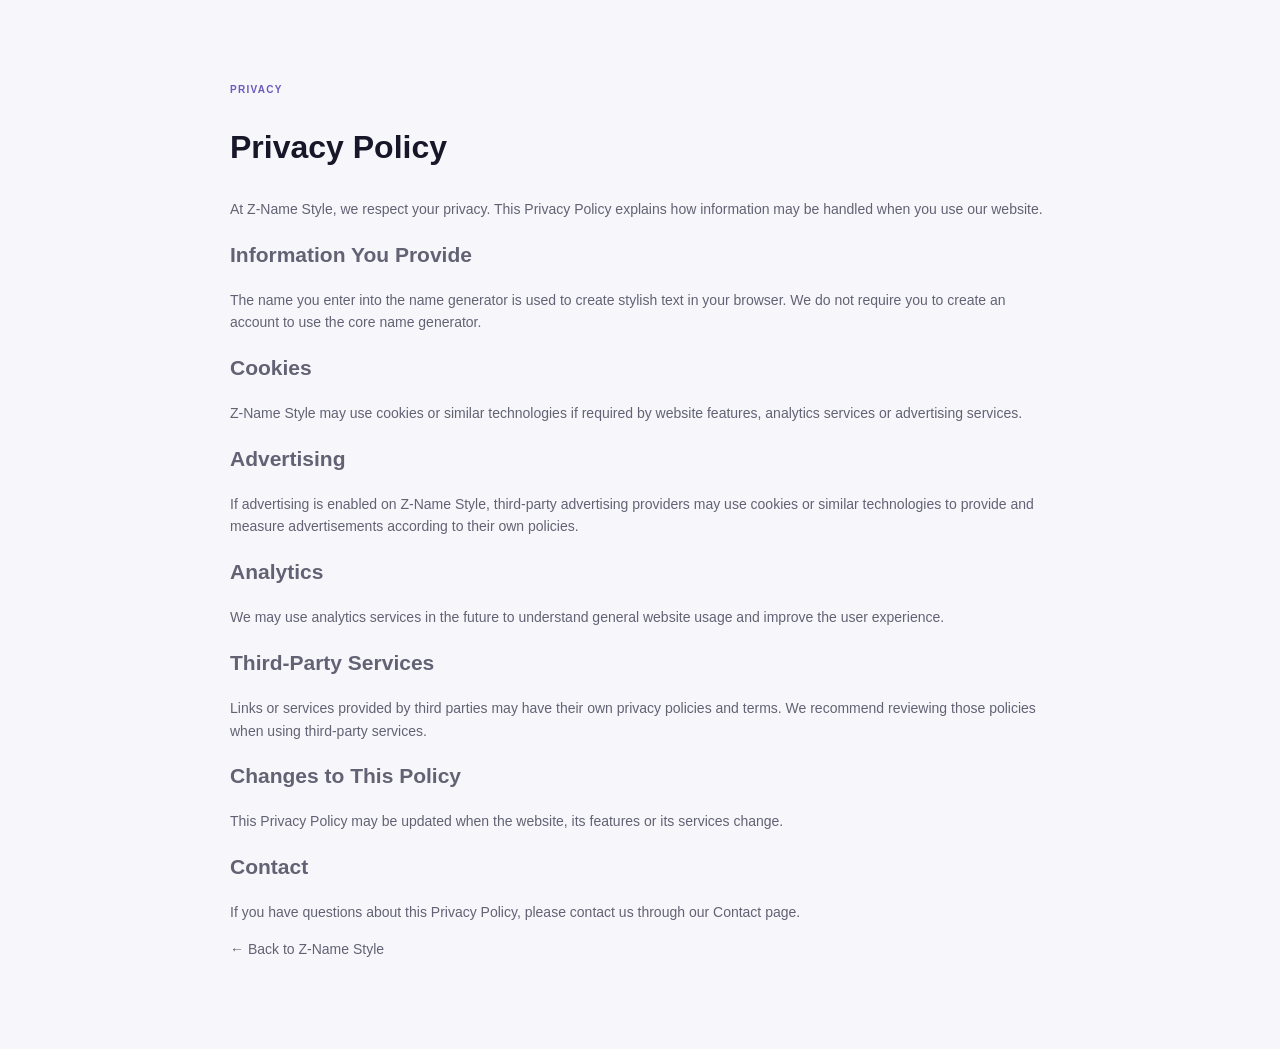
<file: privacy.html>
<!DOCTYPE html>
<html lang="en">

<head>
    <meta charset="UTF-8">

    <meta
        name="viewport"
        content="width=device-width, initial-scale=1.0"
    >

    <title>Privacy Policy | Z-Name Style</title>

    <meta
        name="description"
        content="Privacy Policy for Z-Name Style."
    >

    <link
        rel="canonical"
        href="https://rajvirsingh13.github.io/Z-Name-style-/privacy.html"
    >

    <link
        rel="icon"
        type="image/png"
        href="logo.png"
    >

    <link
        rel="stylesheet"
        href="style.css"
    >
</head>

<body>

    <main class="content-section">

        <div class="container narrow-container">

            <div class="section-heading">

                <span class="section-kicker">
                    PRIVACY
                </span>

                <h1>
                    Privacy Policy
                </h1>

            </div>

            <div class="seo-content">

                <p>
                    At Z-Name Style, we respect your privacy.
                    This Privacy Policy explains how information
                    may be handled when you use our website.
                </p>

                <h2>
                    Information You Provide
                </h2>

                <p>
                    The name you enter into the name generator is
                    used to create stylish text in your browser.
                    We do not require you to create an account
                    to use the core name generator.
                </p>

                <h2>
                    Cookies
                </h2>

                <p>
                    Z-Name Style may use cookies or similar
                    technologies if required by website features,
                    analytics services or advertising services.
                </p>

                <h2>
                    Advertising
                </h2>

                <p>
                    If advertising is enabled on Z-Name Style,
                    third-party advertising providers may use
                    cookies or similar technologies to provide
                    and measure advertisements according to
                    their own policies.
                </p>

                <h2>
                    Analytics
                </h2>

                <p>
                    We may use analytics services in the future
                    to understand general website usage and
                    improve the user experience.
                </p>

                <h2>
                    Third-Party Services
                </h2>

                <p>
                    Links or services provided by third parties
                    may have their own privacy policies and terms.
                    We recommend reviewing those policies when
                    using third-party services.
                </p>

                <h2>
                    Changes to This Policy
                </h2>

                <p>
                    This Privacy Policy may be updated when the
                    website, its features or its services change.
                </p>

                <h2>
                    Contact
                </h2>

                <p>
                    If you have questions about this Privacy
                    Policy, please contact us through our
                    <a href="contact.html">Contact page</a>.
                </p>

                <p>
                    <a href="index.html">
                        ← Back to Z-Name Style
                    </a>
                </p>

            </div>

        </div>

    </main>

</body>
</html>
</file>
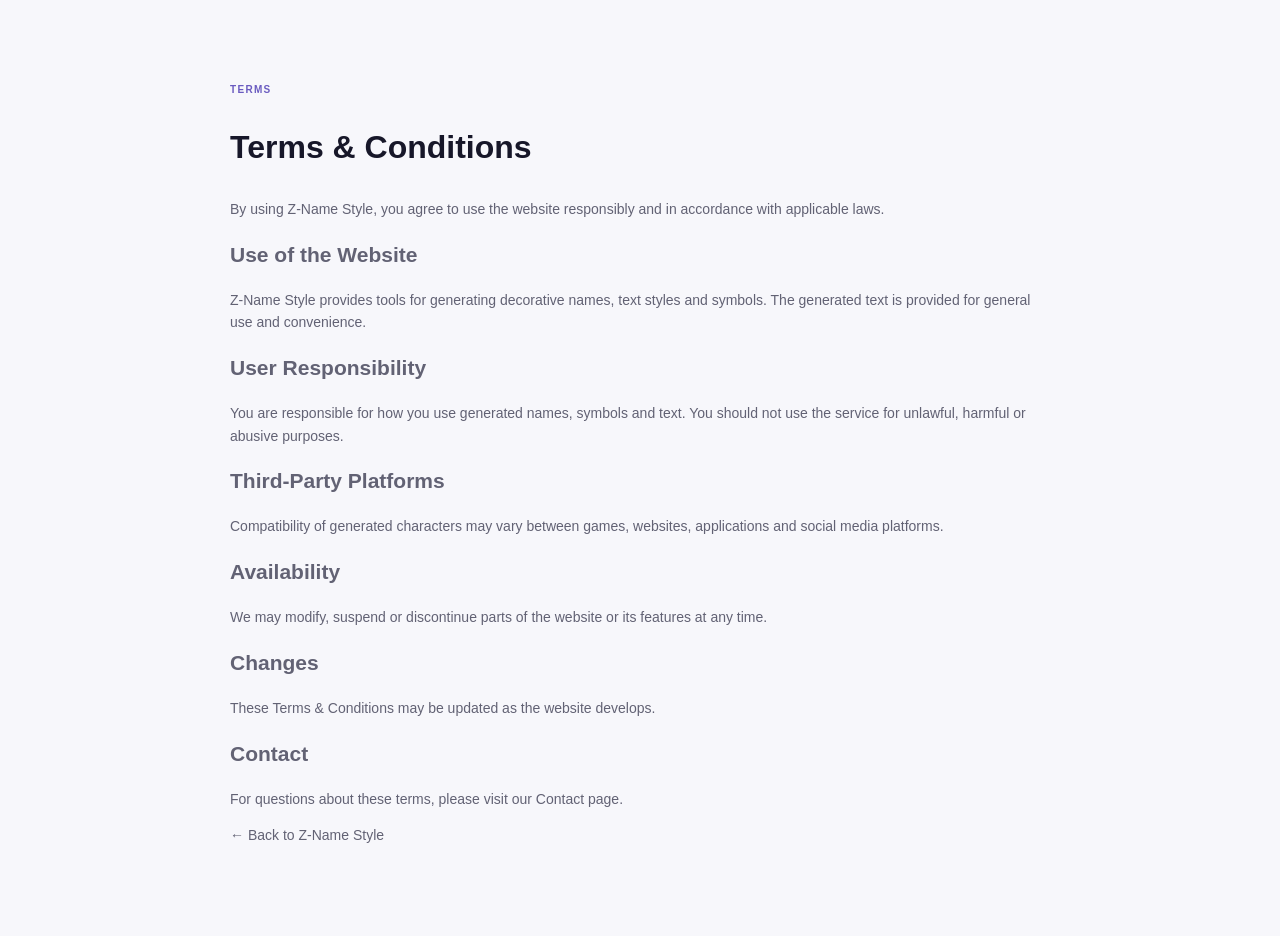
<file: terms.html>
<!DOCTYPE html>
<html lang="en">

<head>
    <meta charset="UTF-8">

    <meta
        name="viewport"
        content="width=device-width, initial-scale=1.0"
    >

    <title>Terms & Conditions | Z-Name Style</title>

    <meta
        name="description"
        content="Terms and Conditions for using Z-Name Style."
    >

    <link
        rel="canonical"
        href="https://rajvirsingh13.github.io/Z-Name-style-/terms.html"
    >

    <link
        rel="icon"
        type="image/png"
        href="logo.png"
    >

    <link
        rel="stylesheet"
        href="style.css"
    >
</head>

<body>

    <main class="content-section">

        <div class="container narrow-container">

            <div class="section-heading">

                <span class="section-kicker">
                    TERMS
                </span>

                <h1>
                    Terms & Conditions
                </h1>

            </div>

            <div class="seo-content">

                <p>
                    By using Z-Name Style, you agree to use the
                    website responsibly and in accordance with
                    applicable laws.
                </p>

                <h2>
                    Use of the Website
                </h2>

                <p>
                    Z-Name Style provides tools for generating
                    decorative names, text styles and symbols.
                    The generated text is provided for general
                    use and convenience.
                </p>

                <h2>
                    User Responsibility
                </h2>

                <p>
                    You are responsible for how you use generated
                    names, symbols and text. You should not use
                    the service for unlawful, harmful or abusive
                    purposes.
                </p>

                <h2>
                    Third-Party Platforms
                </h2>

                <p>
                    Compatibility of generated characters may
                    vary between games, websites, applications
                    and social media platforms.
                </p>

                <h2>
                    Availability
                </h2>

                <p>
                    We may modify, suspend or discontinue parts
                    of the website or its features at any time.
                </p>

                <h2>
                    Changes
                </h2>

                <p>
                    These Terms & Conditions may be updated as
                    the website develops.
                </p>

                <h2>
                    Contact
                </h2>

                <p>
                    For questions about these terms, please visit
                    our <a href="contact.html">Contact page</a>.
                </p>

                <p>
                    <a href="index.html">
                        ← Back to Z-Name Style
                    </a>
                </p>

            </div>

        </div>

    </main>

</body>
</html>
</file>
<file: style.css>
/* =========================================================
   Z-NAME STYLE
   Main UI
   ========================================================= */

:root {
    --primary: #6d5dfc;
    --primary-dark: #5848e8;
    --secondary: #8b5cf6;
    --text: #171729;
    --muted: #77788a;
    --border: #e7e7ef;
    --bg: #f7f7fb;
    --white: #ffffff;
    --soft: #f1efff;
    --shadow: 0 15px 40px rgba(35, 29, 90, 0.08);
    --radius: 18px;
    --transition: 0.25s ease;
}

* {
    box-sizing: border-box;
}

html {
    scroll-behavior: smooth;
}

body {
    margin: 0;
    font-family: "Inter", sans-serif;
    color: var(--text);
    background: var(--bg);
    line-height: 1.6;
}

button,
input {
    font: inherit;
}

button {
    cursor: pointer;
}

a {
    color: inherit;
    text-decoration: none;
}

.container {
    width: min(1180px, calc(100% - 32px));
    margin-inline: auto;
}

.narrow-container {
    max-width: 820px;
}

/* =========================================================
   HEADER
   ========================================================= */

.site-header {
    position: sticky;
    top: 0;
    z-index: 1000;
    background: rgba(255, 255, 255, 0.94);
    backdrop-filter: blur(18px);
    border-bottom: 1px solid var(--border);
}

.header-inner {
    min-height: 74px;
    display: flex;
    align-items: center;
    justify-content: space-between;
}

.brand {
    display: inline-flex;
    align-items: center;
    gap: 10px;
}

.brand-logo {
    width: 42px !important;
    height: 42px !important;
    max-width: 42px !important;
    max-height: 42px !important;

    object-fit: contain;
    display: block;
    flex-shrink: 0;
    border-radius: 12px;
}

.brand-text {
    display: flex;
    flex-direction: column;
    line-height: 1.05;
}

.brand-text strong {
    font-size: 17px;
}

.brand-text span {
    font-size: 11px;
    color: var(--primary);
    font-weight: 700;
}

.desktop-nav {
    display: flex;
    align-items: center;
    gap: 28px;
}

/*
   Styles and Tools are intentionally NOT included.
*/

.nav-link {
    font-size: 13px;
    color: #656579;
    font-weight: 600;
    transition: var(--transition);
}

.nav-link:hover,
.nav-link.active {
    color: var(--primary);
}

.mobile-menu-button {
    display: none;
    width: 48px;
    height: 48px;
    border: 1px solid var(--border);
    border-radius: 14px;
    background: white;
}

.mobile-menu-button span {
    display: block;
    width: 22px;
    height: 2px;
    margin: 5px auto;
    background: var(--text);
    transition: var(--transition);
}

.mobile-menu-button.open span:nth-child(1) {
    transform: translateY(7px) rotate(45deg);
}

.mobile-menu-button.open span:nth-child(2) {
    opacity: 0;
}

.mobile-menu-button.open span:nth-child(3) {
    transform: translateY(-7px) rotate(-45deg);
}

.mobile-menu {
    display: none;
}

/* =========================================================
   HERO
   ========================================================= */

.hero-section {
    padding: 90px 0 65px;
    background:
        radial-gradient(circle at 10% 20%, rgba(109, 93, 252, 0.13), transparent 30%),
        radial-gradient(circle at 90% 20%, rgba(72, 200, 255, 0.12), transparent 30%);
}

.hero-container {
    display: grid;
    grid-template-columns: 1fr 0.9fr;
    align-items: center;
    gap: 60px;
}

.hero-badge {
    display: inline-flex;
    align-items: center;
    gap: 7px;
    padding: 7px 12px;
    border: 1px solid #dedbff;
    border-radius: 999px;
    background: #faf9ff;
    color: #6558b8;
    font-size: 10px;
    font-weight: 700;
    letter-spacing: 0.04em;
}

.hero-content h1 {
    margin: 20px 0 15px;
    font-size: clamp(42px, 5vw, 68px);
    line-height: 1.02;
    letter-spacing: -0.055em;
}

.gradient-text {
    display: block;
    background: linear-gradient(90deg, #6254f5, #795cff);
    -webkit-background-clip: text;
    background-clip: text;
    color: transparent;
}

.hero-description {
    max-width: 580px;
    margin: 0;
    color: var(--muted);
    font-size: 16px;
}

/* =========================================================
   GENERATOR
   ========================================================= */

.generator-card {
    position: relative;
    padding: 30px;
    background: white;
    border: 1px solid var(--border);
    border-radius: 22px;
    box-shadow: 0 25px 60px rgba(30, 25, 90, 0.11);
    overflow: hidden;
}

.generator-card::before {
    content: "";
    position: absolute;
    left: 20%;
    right: 20%;
    top: 0;
    height: 3px;
    background: linear-gradient(90deg, #6d5dfc, #41c8ff);
}

.generator-heading {
    display: flex;
    justify-content: space-between;
    gap: 20px;
}

.generator-heading h2 {
    margin: 0 0 4px;
    font-size: 22px;
}

.generator-heading p {
    margin: 0;
    color: var(--muted);
    font-size: 13px;
}

.generator-icon {
    width: 44px;
    height: 44px;
    display: grid;
    place-items: center;
    border-radius: 13px;
    background: var(--soft);
}

.generator-form {
    margin-top: 24px;
}

.input-label {
    display: block;
    margin-bottom: 8px;
    font-size: 12px;
    font-weight: 700;
}

.input-wrapper {
    position: relative;
}

.input-icon {
    position: absolute;
    left: 15px;
    top: 50%;
    transform: translateY(-50%);
    color: var(--primary);
    font-weight: 800;
}

.name-input {
    width: 100%;
    height: 54px;
    padding: 0 48px;
    border: 1px solid var(--border);
    border-radius: 13px;
    outline: none;
    background: #fbfbfe;
    transition: var(--transition);
}

.name-input:focus {
    border-color: var(--primary);
    box-shadow: 0 0 0 4px rgba(109, 93, 252, 0.1);
}

.clear-button {
    position: absolute;
    right: 12px;
    top: 50%;
    transform: translateY(-50%);
    width: 28px;
    height: 28px;
    border: 0;
    border-radius: 50%;
    background: #eeeeF5;
    color: #777;
}

.generate-button {
    width: 100%;
    height: 54px;
    margin-top: 13px;
    border: 0;
    border-radius: 13px;
    color: white;
    font-weight: 700;
    background: linear-gradient(100deg, #6757f7, #8758ee);
    box-shadow: 0 12px 25px rgba(109, 93, 252, 0.28);
    transition: var(--transition);
}

.generate-button:hover {
    transform: translateY(-2px);
}

.generate-button.generating {
    opacity: 0.75;
    pointer-events: none;
}

.generator-features {
    display: flex;
    justify-content: center;
    flex-wrap: wrap;
    gap: 15px;
    margin-top: 14px;
    color: #858597;
    font-size: 10px;
}

/* =========================================================
   PREVIEW
   ========================================================= */

.preview-section {
    padding: 15px 0 55px;
}

.preview-card {
    min-height: 106px;
    padding: 15px 25px;
    display: flex;
    flex-direction: column;
    justify-content: center;
    align-items: center;
    border-radius: 20px;
    color: white;
    background:
        radial-gradient(circle at 15% 0%, rgba(109, 93, 252, 0.25), transparent 30%),
        #211c40;
    box-shadow: 0 18px 35px rgba(30, 25, 70, 0.13);
}

.preview-label {
    align-self: flex-start;
    font-size: 9px;
    font-weight: 800;
    letter-spacing: 0.12em;
    opacity: 0.55;
}

.preview-name {
    margin-top: 3px;
    font-size: 29px;
    font-weight: 800;
}

/* =========================================================
   RESULTS
   ========================================================= */

.results-section {
    padding: 25px 0 70px;
}

.section-heading {
    margin-bottom: 25px;
}

.section-kicker {
    color: #6a5bc0;
    font-size: 10px;
    font-weight: 800;
    letter-spacing: 0.13em;
}

.section-heading h2 {
    margin: 7px 0 5px;
    font-size: 30px;
    line-height: 1.15;
    letter-spacing: -0.035em;
}

.section-heading p {
    margin: 0;
    color: var(--muted);
    font-size: 14px;
}

.style-filters {
    display: flex;
    flex-wrap: wrap;
    gap: 8px;
    margin-bottom: 20px;
}

.filter-button {
    border: 1px solid var(--border);
    border-radius: 999px;
    padding: 8px 15px;
    color: #686879;
    background: white;
    font-size: 12px;
    font-weight: 600;
    transition: var(--transition);
}

.filter-button:hover,
.filter-button.active {
    color: white;
    border-color: var(--primary);
    background: var(--primary);
}

.results-grid {
    display: grid;
    grid-template-columns: repeat(2, minmax(0, 1fr));
    gap: 12px;
}

/* =========================================================
   RESULT CARD
   ONLY NAME + COPY
   ========================================================= */

.result-card {
    min-height: 125px;
    padding: 20px;
    display: flex;
    flex-direction: column;
    justify-content: space-between;
    gap: 16px;
    border: 1px solid var(--border);
    border-radius: 15px;
    background: white;
    box-shadow: 0 7px 20px rgba(25, 25, 70, 0.045);

    opacity: 0;
    transform: translateY(12px);
    animation: resultIn 0.42s ease forwards;

    transition: transform 0.2s ease, box-shadow 0.2s ease;
}

.result-card:hover {
    transform: translateY(-3px);
    box-shadow: 0 14px 30px rgba(25, 25, 70, 0.08);
}

.result-name {
    min-height: 34px;
    display: flex;
    align-items: center;
    justify-content: center;
    text-align: center;
    font-size: 22px;
    line-height: 1.35;
    word-break: break-word;
    overflow-wrap: anywhere;
    color: #20202b;
}

/*
   Screenshot-style Copy button
*/

.copy-result-button {
    width: 100%;
    min-height: 48px;
    display: flex;
    align-items: center;
    justify-content: center;
    gap: 7px;

    border: 1px solid #ded9f7;
    border-radius: 13px;

    color: #6858d4;
    background: #f7f4ff;

    font-weight: 700;
    transition: all 0.22s ease;
}

.copy-result-button:hover {
    border-color: #cfc7f4;
    background: #eeeaff;
    transform: translateY(-1px);
}

.copy-result-button:active {
    transform: scale(0.98);
}

.copy-result-button.copied {
    color: #fff;
    border-color: #6655ed;
    background: #6d5dfc;
}

.copy-icon {
    font-size: 15px;
}

/* =========================================================
   AD
   ========================================================= */

.ad-section {
    padding: 20px 0 60px;
}

.ad-placeholder {
    height: 100px;
    display: grid;
    place-items: center;
    border: 1px solid #e1e1e8;
    border-radius: 10px;
    color: #9999a6;
    background: #f3f3f7;
    font-size: 9px;
    letter-spacing: 0.14em;
}

/* =========================================================
   CONTENT
   ========================================================= */

.content-section {
    padding: 75px 0;
}

.soft-section {
    background: #f2f2f8;
}

.category-grid,
.tools-grid,
.mini-card-grid,
.trending-grid,
.steps-grid,
.benefits-grid {
    display: grid;
    gap: 14px;
}

.category-grid {
    grid-template-columns: repeat(4, 1fr);
}

.category-card,
.tool-card,
.mini-card,
.trending-card,
.step-card,
.benefit-card {
    border: 1px solid var(--border);
    background: white;
    border-radius: 17px;
}

.category-card {
    min-height: 150px;
    padding: 20px;
    text-align: left;
    position: relative;
    transition: var(--transition);
}

.category-card:hover {
    transform: translateY(-4px);
    box-shadow: var(--shadow);
}

.category-icon {
    display: grid;
    place-items: center;
    width: 38px;
    height: 38px;
    border-radius: 11px;
    background: var(--soft);
}

.category-title {
    display: block;
    margin-top: 15px;
    font-weight: 700;
}

.category-description {
    display: block;
    color: #8b8b99;
    font-size: 11px;
}

.category-arrow {
    position: absolute;
    right: 18px;
    bottom: 17px;
    color: var(--primary);
}

/* Tools can still exist elsewhere in old HTML,
   but the TOP Tools navigation item is removed. */

.tools-grid {
    grid-template-columns: repeat(2, 1fr);
}

.tool-card {
    padding: 22px;
    display: flex;
    align-items: center;
    gap: 16px;
    transition: var(--transition);
}

.tool-card:hover {
    transform: translateY(-3px);
    box-shadow: var(--shadow);
}

.tool-icon {
    font-size: 27px;
}

.tool-content {
    flex: 1;
}

.tool-content h3,
.step-card h3,
.benefit-card h3 {
    margin: 0 0 4px;
    font-size: 16px;
}

.tool-content p,
.step-card p,
.benefit-card p {
    margin: 0;
    color: var(--muted);
    font-size: 12px;
}

.tool-arrow {
    color: var(--primary);
}

.mini-card-grid {
    grid-template-columns: repeat(3, 1fr);
}

.mini-card {
    padding: 20px;
    display: flex;
    flex-direction: column;
    gap: 4px;
}

.mini-card strong {
    font-size: 15px;
}

.mini-card small {
    color: var(--muted);
}

.symbols-grid {
    display: grid;
    grid-template-columns: repeat(6, 1fr);
    gap: 12px;
}

.symbol-card {
    min-height: 90px;
    border: 1px solid var(--border);
    border-radius: 15px;
    background: white;
    transition: var(--transition);
}

.symbol-card span {
    display: block;
    font-size: 26px;
}

.symbol-card small {
    color: var(--muted);
}

.symbol-card:hover,
.symbol-card.copied {
    border-color: var(--primary);
    background: var(--soft);
}

.trending-grid {
    grid-template-columns: repeat(4, 1fr);
}

.trending-card {
    padding: 22px;
    text-align: center;
}

.template-name {
    min-height: 50px;
    display: grid;
    place-items: center;
    font-size: 18px;
}

.use-style-button {
    margin-top: 15px;
    border: 0;
    border-radius: 9px;
    padding: 9px 13px;
    color: white;
    background: var(--primary);
    font-size: 11px;
    font-weight: 700;
}

.steps-grid {
    grid-template-columns: repeat(3, 1fr);
}

.step-card,
.benefit-card {
    padding: 25px;
}

.step-number {
    color: var(--primary);
    font-size: 11px;
    font-weight: 800;
}

.step-icon,
.benefit-card > span {
    display: block;
    margin: 12px 0;
    font-size: 28px;
}

.benefits-grid {
    grid-template-columns: repeat(4, 1fr);
}

.seo-content {
    color: #626274;
    font-size: 14px;
}

.seo-content h3 {
    color: var(--text);
    margin-top: 30px;
}

.centered {
    text-align: center;
}

/* =========================================================
   FAQ
   ========================================================= */

.faq-container {
    max-width: 850px;
}

.faq-list {
    display: grid;
    gap: 10px;
}

.faq-item {
    padding: 18px 20px;
    border: 1px solid var(--border);
    border-radius: 14px;
    background: white;
}

.faq-item summary {
    cursor: pointer;
    display: flex;
    justify-content: space-between;
    gap: 15px;
    font-weight: 700;
    font-size: 14px;
}

.faq-item summary span {
    color: var(--primary);
}

.faq-item p {
    margin: 14px 0 0;
    color: var(--muted);
    font-size: 13px;
}

/* =========================================================
   FOOTER
   ========================================================= */

.site-footer {
    padding: 60px 0 25px;
    color: #aaaabd;
    background: #18172a;
}

.footer-top {
    display: grid;
    grid-template-columns: 1.5fr repeat(3, 1fr);
    gap: 40px;
}

.footer-brand p {
    max-width: 280px;
    font-size: 12px;
}

.footer-column {
    display: flex;
    flex-direction: column;
    gap: 9px;
}

.footer-column h3 {
    margin: 0 0 6px;
    color: white;
    font-size: 13px;
}

.footer-column a {
    font-size: 11px;
}

.footer-column a:hover {
    color: white;
}

.footer-bottom {
    margin-top: 40px;
    padding-top: 20px;
    border-top: 1px solid rgba(255,255,255,0.08);
    display: flex;
    justify-content: space-between;
    font-size: 10px;
}

/* =========================================================
   MOBILE BOTTOM NAV
   ========================================================= */

.mobile-bottom-nav {
    display: none;
}

/* =========================================================
   TOAST
   ========================================================= */

.toast {
    position: fixed;
    left: 50%;
    bottom: 28px;
    z-index: 3000;

    display: flex;
    align-items: center;
    gap: 9px;

    padding: 12px 17px;
    border-radius: 12px;

    color: white;
    background: #202035;
    box-shadow: 0 15px 35px rgba(0,0,0,0.2);

    opacity: 0;
    pointer-events: none;
    transform: translate(-50%, 20px);

    transition: all 0.25s ease;
}

.toast.show {
    opacity: 1;
    transform: translate(-50%, 0);
}

.toast-icon {
    width: 20px;
    height: 20px;
    display: grid;
    place-items: center;
    border-radius: 50%;
    background: #6d5dfc;
    font-size: 12px;
}

/* =========================================================
   ANIMATIONS
   ========================================================= */

@keyframes resultIn {
    from {
        opacity: 0;
        transform: translateY(12px);
    }

    to {
        opacity: 1;
        transform: translateY(0);
    }
}

/* =========================================================
   RESPONSIVE
   ========================================================= */

@media (max-width: 900px) {
    .hero-container {
        grid-template-columns: 1fr;
    }

    .hero-content {
        text-align: center;
    }

    .hero-badge {
        justify-content: center;
    }

    .hero-description {
        margin-inline: auto;
    }

    .category-grid {
        grid-template-columns: repeat(2, 1fr);
    }

    .mini-card-grid,
    .benefits-grid {
        grid-template-columns: repeat(2, 1fr);
    }

    .trending-grid {
        grid-template-columns: repeat(2, 1fr);
    }

    .symbols-grid {
        grid-template-columns: repeat(4, 1fr);
    }
}

@media (max-width: 700px) {
    .container {
        width: min(100% - 28px, 600px);
    }

    .desktop-nav {
        display: none;
    }

    .mobile-menu-button {
        display: block;
    }

    .mobile-menu {
        position: absolute;
        left: 14px;
        right: 14px;
        top: calc(100% + 8px);

        padding: 10px;

        border: 1px solid var(--border);
        border-radius: 16px;

        background: rgba(255,255,255,0.98);
        box-shadow: var(--shadow);

        display: grid;
        gap: 4px;

        opacity: 0;
        visibility: hidden;
        transform: translateY(-8px);
        transition: var(--transition);
    }

    .mobile-menu.open {
        opacity: 1;
        visibility: visible;
        transform: translateY(0);
    }

    .mobile-nav-link {
        padding: 13px;
        border-radius: 10px;
        font-size: 13px;
        font-weight: 600;
    }

    .mobile-nav-link:hover {
        color: var(--primary);
        background: var(--soft);
    }

    .hero-section {
        padding: 55px 0 40px;
    }

    .hero-content h1 {
        font-size: 42px;
    }

    .generator-card {
        padding: 22px;
    }

    .results-grid {
        grid-template-columns: 1fr;
    }

    .result-card {
        min-height: 145px;
        padding: 18px;
    }

    .result-name {
        font-size: 21px;
    }

    .category-grid,
    .tools-grid,
    .mini-card-grid,
    .trending-grid,
    .steps-grid,
    .benefits-grid {
        grid-template-columns: 1fr;
    }

    .symbols-grid {
        grid-template-columns: repeat(4, 1fr);
    }

    .footer-top {
        grid-template-columns: 1fr 1fr;
    }

    .footer-bottom {
        flex-direction: column;
        gap: 5px;
    }

    .mobile-bottom-nav {
        position: fixed;
        left: 0;
        right: 0;
        bottom: 0;
        z-index: 1500;

        min-height: 65px;

        display: grid;
        grid-template-columns: repeat(5, 1fr);

        border-top: 1px solid var(--border);
        background: rgba(255,255,255,0.96);
        backdrop-filter: blur(15px);
    }

    .bottom-nav-item {
        border: 0;
        background: transparent;
        color: #77778a;

        display: flex;
        flex-direction: column;
        align-items: center;
        justify-content: center;
        gap: 2px;
    }

.bottom-nav-item span {
        font-size: 18px;
    }

    .bottom-nav-item small {
        font-size: 9px;
        font-weight: 600;
    }

    .bottom-nav-item.active {
        color: var(--primary);
    }

    body {
        padding-bottom: 65px;
    }
}

@media (max-width: 430px) {
    .hero-content h1 {
        font-size: 38px;
    }

    .section-heading h2 {
        font-size: 26px;
    }

    .symbols-grid {
        grid-template-columns: repeat(3, 1fr);
    }

    .copy-result-button {
        min-height: 50px;
    }
}
</file>
